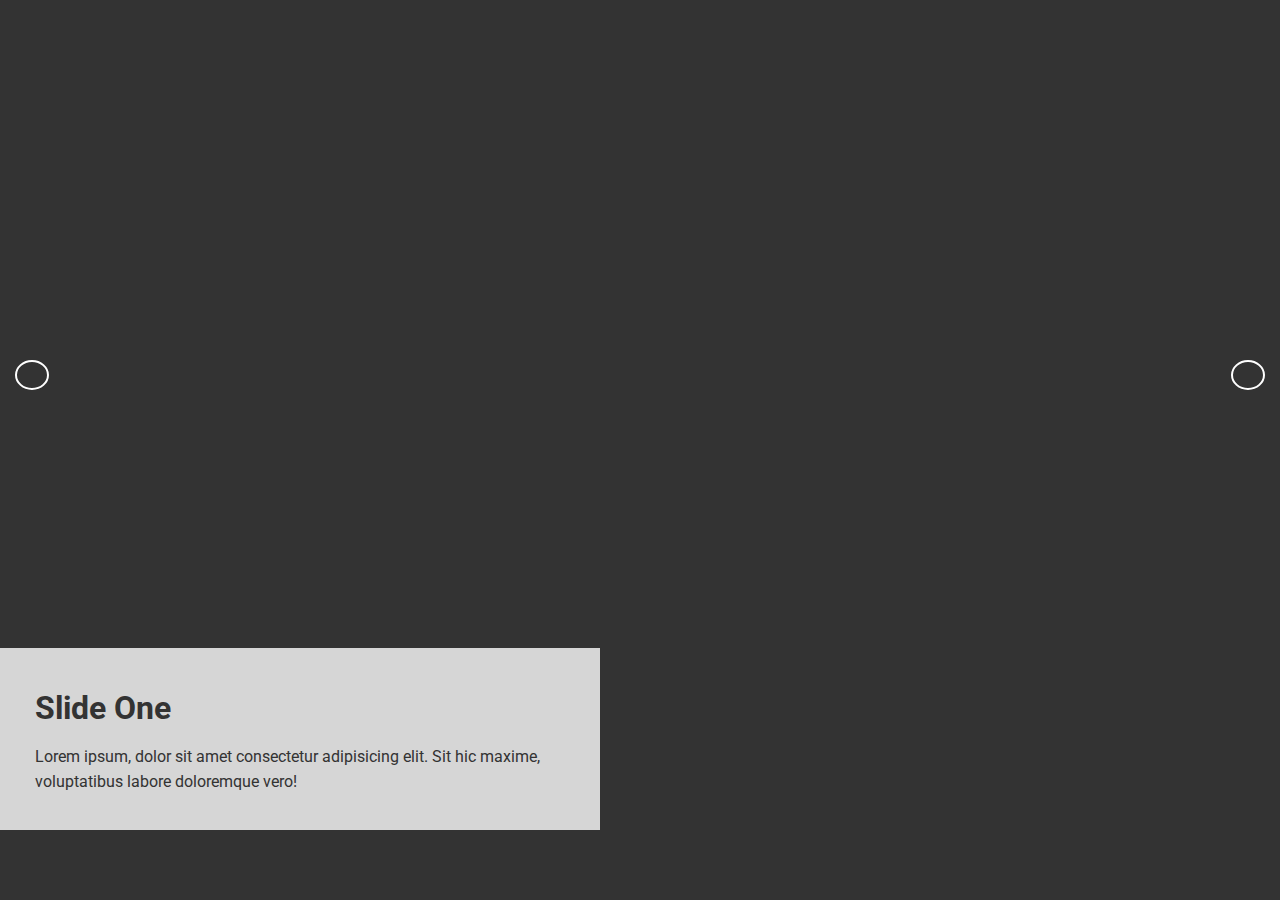
<file: task2/index.html>
<!DOCTYPE html>
<html lang="en">
  <head>
    <meta charset="UTF-8" />
    <meta name="viewport" content="width=device-width, initial-scale=1.0" />
    <meta http-equiv="X-UA-Compatible" content="ie=edge" />
    <title>Full Screen Slider</title>
    <link rel="stylesheet" crossorigin="anonymous" />
    <link rel="stylesheet" href="style.css" />
  </head>
  <body>
    <div class="slider">
      <div class="slide current">
        <div class="content">
          <h1>Slide One</h1>
          <p>
            Lorem ipsum, dolor sit amet consectetur adipisicing elit. Sit hic
            maxime, voluptatibus labore doloremque vero!
          </p>
        </div>
      </div>
      <div class="slide">
        <div class="content">
          <h1>Slide Two</h1>
          <p>
            Lorem ipsum, dolor sit amet consectetur adipisicing elit. Sit hic
            maxime, voluptatibus labore doloremque vero!
          </p>
        </div>
      </div>
      <div class="slide">
        <div class="content">
          <h1>Slide Three</h1>
          <p>
            Lorem ipsum, dolor sit amet consectetur adipisicing elit. Sit hic
            maxime, voluptatibus labore doloremque vero!
          </p>
        </div>
      </div>
      <div class="slide">
        <div class="content">
          <h1>Slide Four</h1>
          <p>
            Lorem ipsum, dolor sit amet consectetur adipisicing elit. Sit hic
            maxime, voluptatibus labore doloremque vero!
          </p>
        </div>
      </div>
      <div class="slide">
        <div class="content">
          <h1>Slide Five</h1>
          <p>
            Lorem ipsum, dolor sit amet consectetur adipisicing elit. Sit hic
            maxime, voluptatibus labore doloremque vero!
          </p>
        </div>
      </div>
      <div class="slide">
        <div class="content">
          <h1>Slide Six</h1>
          <p>
            Lorem ipsum, dolor sit amet consectetur adipisicing elit. Sit hic
            maxime, voluptatibus labore doloremque vero!
          </p>
        </div>
      </div>
    </div>
    <div class="buttons">
      <button id="prev"><i class="fas fa-arrow-left"></i></button>
      <button id="next"><i class="fas fa-arrow-right"></i></button>
    </div>

    <script src="main.js"></script>
  </body>
</html>
</file>
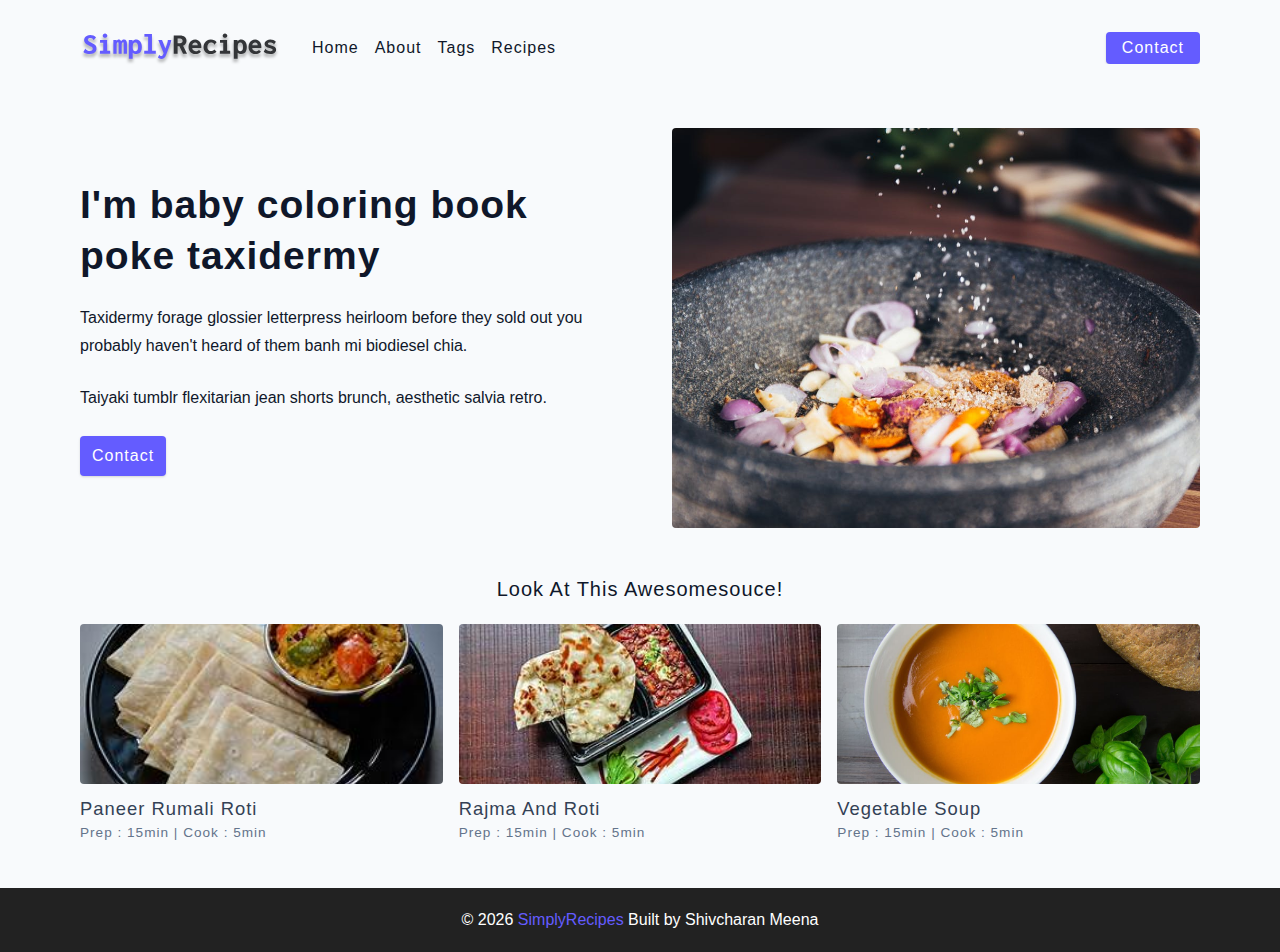
<file: task3/images/about.html>
<!DOCTYPE html>
<html lang="en">
  <head>
    <meta charset="UTF-8" />
    <meta http-equiv="X-UA-Compatible" content="IE=edge" />
    <meta name="viewport" content="width=device-width, initial-scale=1.0" />
    <title>About || Final</title>
    <!-- favicon -->
    <link rel="shortcut icon" href="./favicon.ico" type="image/x-icon" />
    <!-- normalize -->
    <link rel="stylesheet" href="./css/normalize.css" />
    <!-- font-awesome -->
    <link
      rel="stylesheet"
      href="https://cdnjs.cloudflare.com/ajax/libs/font-awesome/5.14.0/css/all.min.css"
    />
    <!-- main css -->
    <link rel="stylesheet" href="./css/main.css" />
  </head>
  <body>
    <!-- nav  -->
    <nav class="navbar">
      <div class="nav-center">
        <div class="nav-header">
          <a href="index.html" class="nav-logo">
            <img src="./logo.svg" alt="simply recipes" />
          </a>
          <button class="nav-btn btn">
            <i class="fas fa-align-justify"></i>
          </button>
        </div>
        <div class="nav-links">
          <a href="index.html" class="nav-link"> home </a>
          <a href="about.html" class="nav-link"> about </a>
          <a href="tags.html" class="nav-link"> tags </a>
          <a href="recipes.html" class="nav-link"> recipes </a>

          <div class="nav-link contact-link">
            <a href="contact.html" class="btn"> contact </a>
          </div>
        </div>
      </div>
    </nav>
    <!-- end of nav -->
    <main class="page">
      <section class="about-page">
        <article>
          <h2>I'm baby coloring book poke taxidermy</h2>
          <p>
            Taxidermy forage glossier letterpress heirloom before they sold out
            you probably haven't heard of them banh mi biodiesel chia.
          </p>
          <p>
            Taiyaki tumblr flexitarian jean shorts brunch, aesthetic salvia
            retro.
          </p>
          <a href="contact.html" class="btn"> contact </a>
        </article>
        <!-- needs fixes -->
        <img
          src="./about.jpeg"
          alt="Person Pouring Salt in Bowl"
          class="img about-img"
        />
      </section>
      <section class="featured-recipes">
        <h5 class="featured-title">Look At This Awesomesouce!</h5>
        <div class="recipes-list">
          <!-- single recipe -->
          <a href="single-recipe.html" class="recipe">
            <img
              src="./paneer-rumali-roti.jpeg"
              class="img recipe-img"
              alt=""
            />
            <h5>Paneer Rumali Roti</h5>
            <p>Prep : 15min | Cook : 5min</p>
          </a>
          <!-- end of single recipe -->
          <!-- single recipe -->
          <a href="single-recipe.html" class="recipe">
            <img src="./rajma-roti.jpeg" class="img recipe-img" alt="" />
            <h5>Rajma and Roti</h5>
            <p>Prep : 15min | Cook : 5min</p>
          </a>
          <!-- end of single recipe -->
          <!-- single recipe -->
          <a href="single-recipe.html" class="recipe">
            <img src="./recipe-3.jpeg" class="img recipe-img" alt="" />
            <h5>Vegetable Soup</h5>
            <p>Prep : 15min | Cook : 5min</p>
          </a>
          <!-- end of single recipe -->
        </div>
      </section>
    </main>
    <!-- footer -->
    <footer class="page-footer">
      <p>
        &copy; <span id="date"></span>
        <span class="footer-logo">SimplyRecipes</span> Built by Shivcharan Meena
      </p>
    </footer>
    <script src="./app.js"></script>
  </body>
</html>
</file>
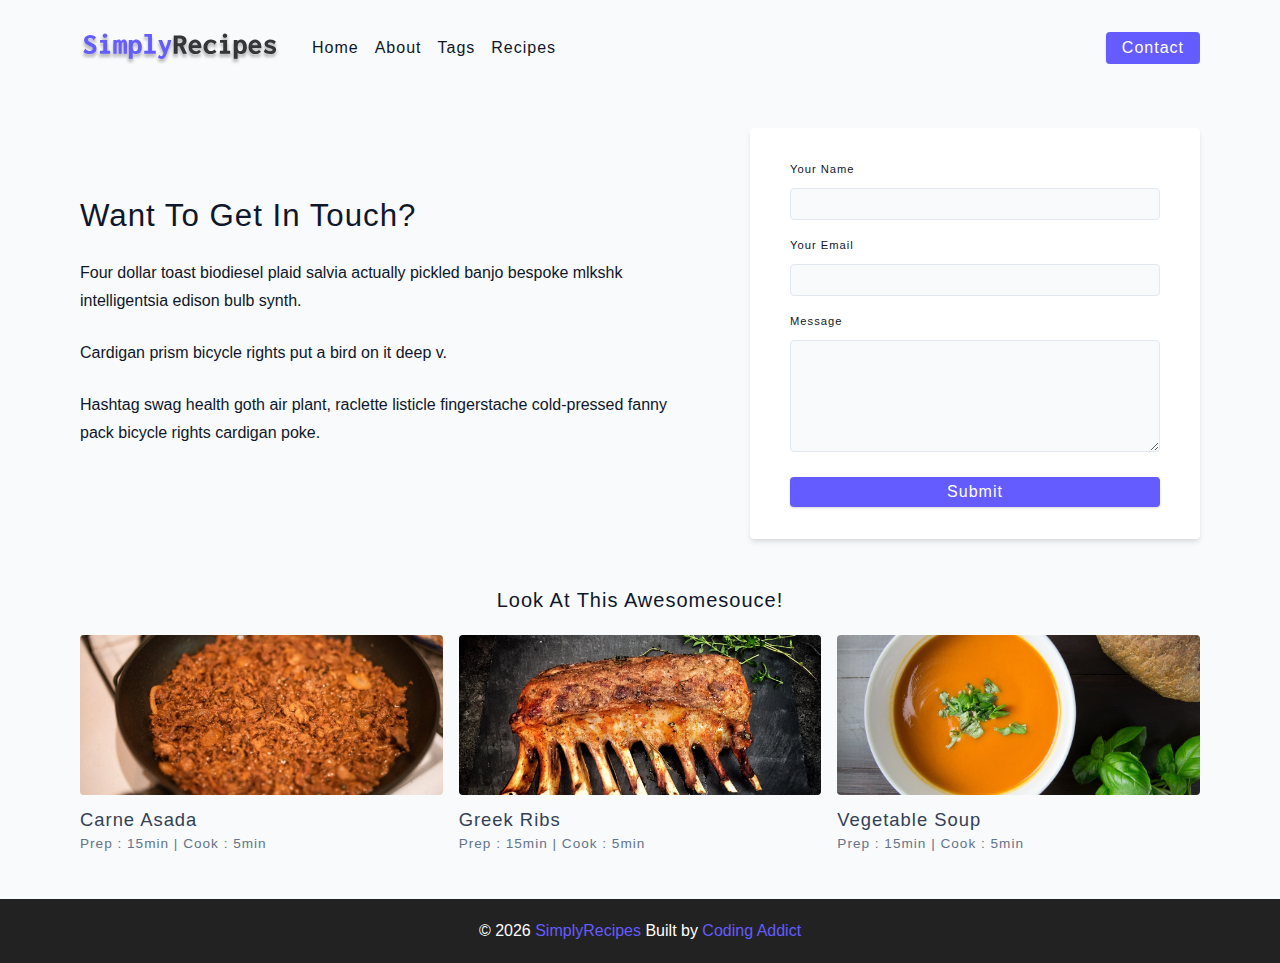
<file: task3/images/contact.html>
<!DOCTYPE html>
<html lang="en">
  <head>
    <meta charset="UTF-8" />
    <meta http-equiv="X-UA-Compatible" content="IE=edge" />
    <meta name="viewport" content="width=device-width, initial-scale=1.0" />
    <title>Contact || Final</title>
    <!-- favicon -->
    <link rel="shortcut icon" href="./favicon.ico" type="image/x-icon" />
    <!-- normalize -->
    <link rel="stylesheet" href="./css/normalize.css" />
    <!-- font-awesome -->
    <link
      rel="stylesheet"
      href="https://cdnjs.cloudflare.com/ajax/libs/font-awesome/5.14.0/css/all.min.css"
    />
    <!-- main css -->
    <link rel="stylesheet" href="./css/main.css" />
  </head>
  <body>
    <!-- nav  -->
    <nav class="navbar">
      <div class="nav-center">
        <div class="nav-header">
          <a href="index.html" class="nav-logo">
            <img src="./logo.svg" alt="simply recipes" />
          </a>
          <button class="nav-btn btn">
            <i class="fas fa-align-justify"></i>
          </button>
        </div>
        <div class="nav-links">
          <a href="index.html" class="nav-link"> home </a>
          <a href="about.html" class="nav-link"> about </a>
          <a href="tags.html" class="nav-link"> tags </a>
          <a href="recipes.html" class="nav-link"> recipes </a>

          <div class="nav-link contact-link">
            <a href="contact.html" class="btn"> contact </a>
          </div>
        </div>
      </div>
    </nav>
    <!-- end of nav -->
    <main class="page">
      <section class="contact-container">
        <article class="contact-info">
          <h3>Want To Get In Touch?</h3>
          <p>
            Four dollar toast biodiesel plaid salvia actually pickled banjo
            bespoke mlkshk intelligentsia edison bulb synth.
          </p>
          <p>Cardigan prism bicycle rights put a bird on it deep v.</p>
          <p>
            Hashtag swag health goth air plant, raclette listicle fingerstache
            cold-pressed fanny pack bicycle rights cardigan poke.
          </p>
        </article>
        <article>
          <form class="form contact-form">
            <div class="form-row">
              <label html="name" class="form-label">your name</label>
              <input type="text" name="name" id="name" class="form-input" />
            </div>
            <div class="form-row">
              <label html="email" class="form-label">your email</label>
              <input type="text" name="email" id="email" class="form-input" />
            </div>
            <div class="form-row">
              <label html="message" class="form-label">message</label>
              <textarea
                name="message"
                id="message"
                class="form-textarea"
              ></textarea>
            </div>
            <button type="submit" class="btn btn-block">submit</button>
          </form>
        </article>
      </section>
      <!-- featured recipes -->
      <section class="featured-recipes">
        <h5 class="featured-title">Look At This Awesomesouce!</h5>
        <div class="recipes-list">
          <!-- single recipe -->
          <a href="single-recipe.html" class="recipe">
            <img src="./recipe-1.jpeg" class="img recipe-img" alt="" />
            <h5>Carne Asada</h5>
            <p>Prep : 15min | Cook : 5min</p>
          </a>
          <!-- end of single recipe -->
          <!-- single recipe -->
          <a href="single-recipe.html" class="recipe">
            <img src="./recipe-2.jpeg" class="img recipe-img" alt="" />
            <h5>Greek Ribs</h5>
            <p>Prep : 15min | Cook : 5min</p>
          </a>
          <!-- end of single recipe -->
          <!-- single recipe -->
          <a href="single-recipe.html" class="recipe">
            <img src="./recipe-3.jpeg" class="img recipe-img" alt="" />
            <h5>Vegetable Soup</h5>
            <p>Prep : 15min | Cook : 5min</p>
          </a>
          <!-- end of single recipe -->
        </div>
      </section>
    </main>
    <!-- footer -->
    <footer class="page-footer">
      <p>
        &copy; <span id="date"></span>
        <span class="footer-logo">SimplyRecipes</span> Built by
        <a href="https://www.johnsmilga.com/">Coding Addict</a>
      </p>
    </footer>
    <script src="./app.js"></script>
  </body>
</html>
</file>
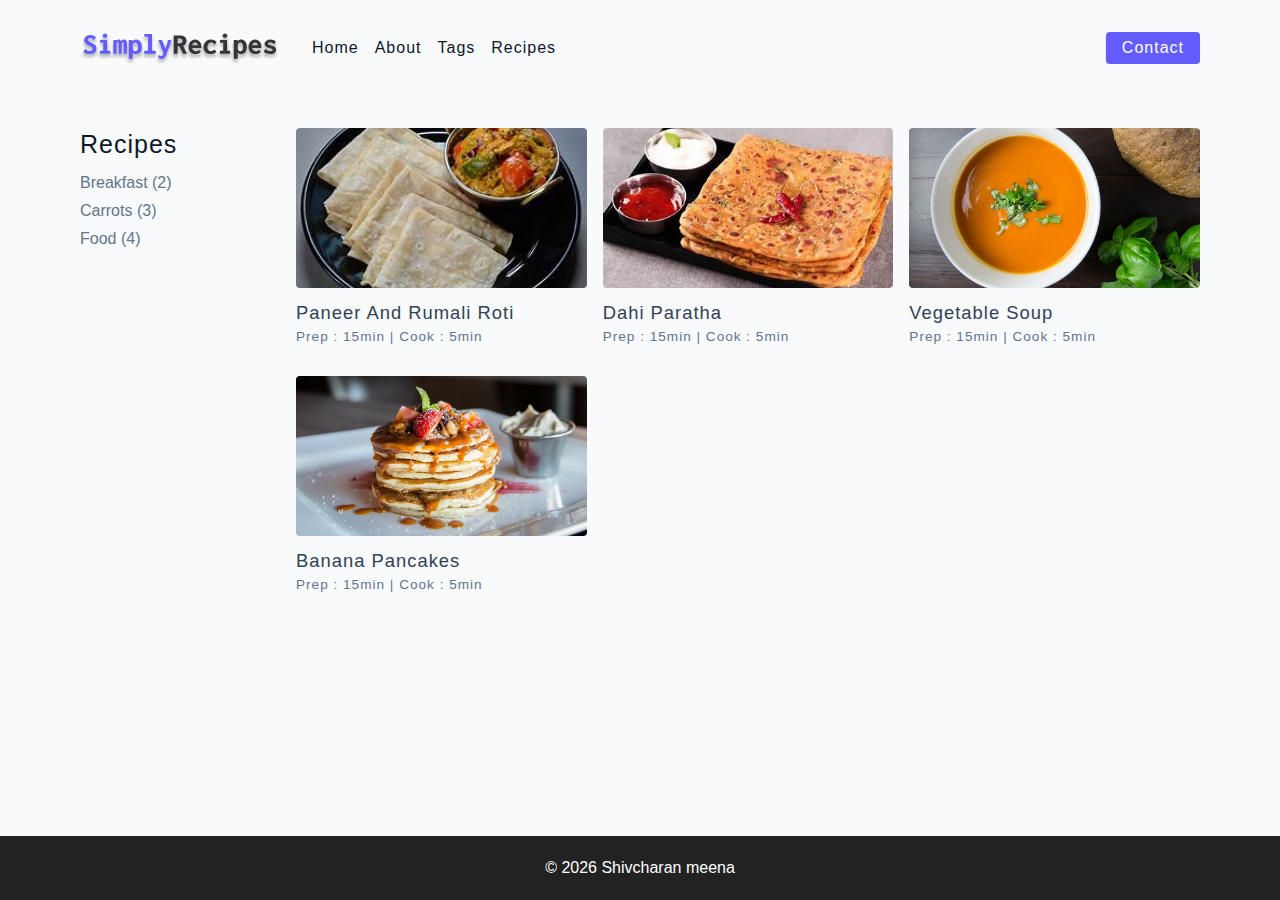
<file: task3/images/recipes.html>
<!DOCTYPE html>
<html lang="en">
  <head>
    <meta charset="UTF-8" />
    <meta http-equiv="X-UA-Compatible" content="IE=edge" />
    <meta name="viewport" content="width=device-width, initial-scale=1.0" />
    <title>Recipes || Final</title>
    <!-- favicon -->
    <link rel="shortcut icon" href="./favicon.ico" type="image/x-icon" />
    <!-- normalize -->
    <link rel="stylesheet" href="./css/normalize.css" />
    <!-- font-awesome -->
    <link
      rel="stylesheet"
      href="https://cdnjs.cloudflare.com/ajax/libs/font-awesome/5.14.0/css/all.min.css"
    />
    <!-- main css -->
    <link rel="stylesheet" href="./css/main.css" />
  </head>
  <body>
    <!-- nav  -->
    <nav class="navbar">
      <div class="nav-center">
        <div class="nav-header">
          <a href="index.html" class="nav-logo">
            <img src="./logo.svg" alt="simply recipes" />
          </a>
          <button class="nav-btn btn">
            <i class="fas fa-align-justify"></i>
          </button>
        </div>
        <div class="nav-links">
          <a href="index.html" class="nav-link"> home </a>
          <a href="about.html" class="nav-link"> about </a>
          <a href="tags.html" class="nav-link"> tags </a>
          <a href="recipes.html" class="nav-link"> recipes </a>

          <div class="nav-link contact-link">
            <a href="contact.html" class="btn"> contact </a>
          </div>
        </div>
      </div>
    </nav>
    <!-- end of nav -->
    <!-- main -->
    <main class="page">
      <section class="recipes-container">
        <!-- tag container -->
        <div class="tags-container">
          <h4>recipes</h4>
          <div class="tags-list">
            <a href="tag-template.html">Breakfast (2)</a>
            <a href="tag-template.html">Carrots (3)</a>
            <a href="tag-template.html">Food (4)</a>
          </div>
        </div>
        <!-- end of tag container -->
        <!-- recipes list -->
        <div class="recipes-list">
          <!-- single recipe -->
          <a href="single-recipe.html" class="recipe">
            <img
              src="./paneer-rumali-roti.jpeg"
              class="img recipe-img"
              alt=""
            />
            <h5>Paneer and Rumali roti</h5>
            <p>Prep : 15min | Cook : 5min</p>
          </a>
          <!-- end of single recipe -->
          <!-- single recipe -->
          <a href="single-recipe.html" class="recipe">
            <img src="./dahi -paratha.jpeg" class="img recipe-img" alt="" />
            <h5>Dahi paratha</h5>
            <p>Prep : 15min | Cook : 5min</p>
          </a>
          <!-- end of single recipe -->
          <!-- single recipe -->
          <a href="single-recipe.html" class="recipe">
            <img src="./recipe-3.jpeg" class="img recipe-img" alt="" />
            <h5>Vegetable Soup</h5>
            <p>Prep : 15min | Cook : 5min</p>
          </a>
          <!-- end of single recipe -->
          <!-- single recipe -->
          <a href="single-recipe.html" class="recipe">
            <img src="./recipe-4.jpeg" class="img recipe-img" alt="" />
            <h5>Banana Pancakes</h5>
            <p>Prep : 15min | Cook : 5min</p>
          </a>
          <!-- end of single recipe -->
        </div>
      </section>
    </main>
    <!-- end of main -->
    <!-- footer -->
    <footer class="page-footer">
      <p>
        &copy; <span id="date"></span>
        Shivcharan meena
      </p>
    </footer>

    <script src="./app.js"></script>
  </body>
</html>
</file>
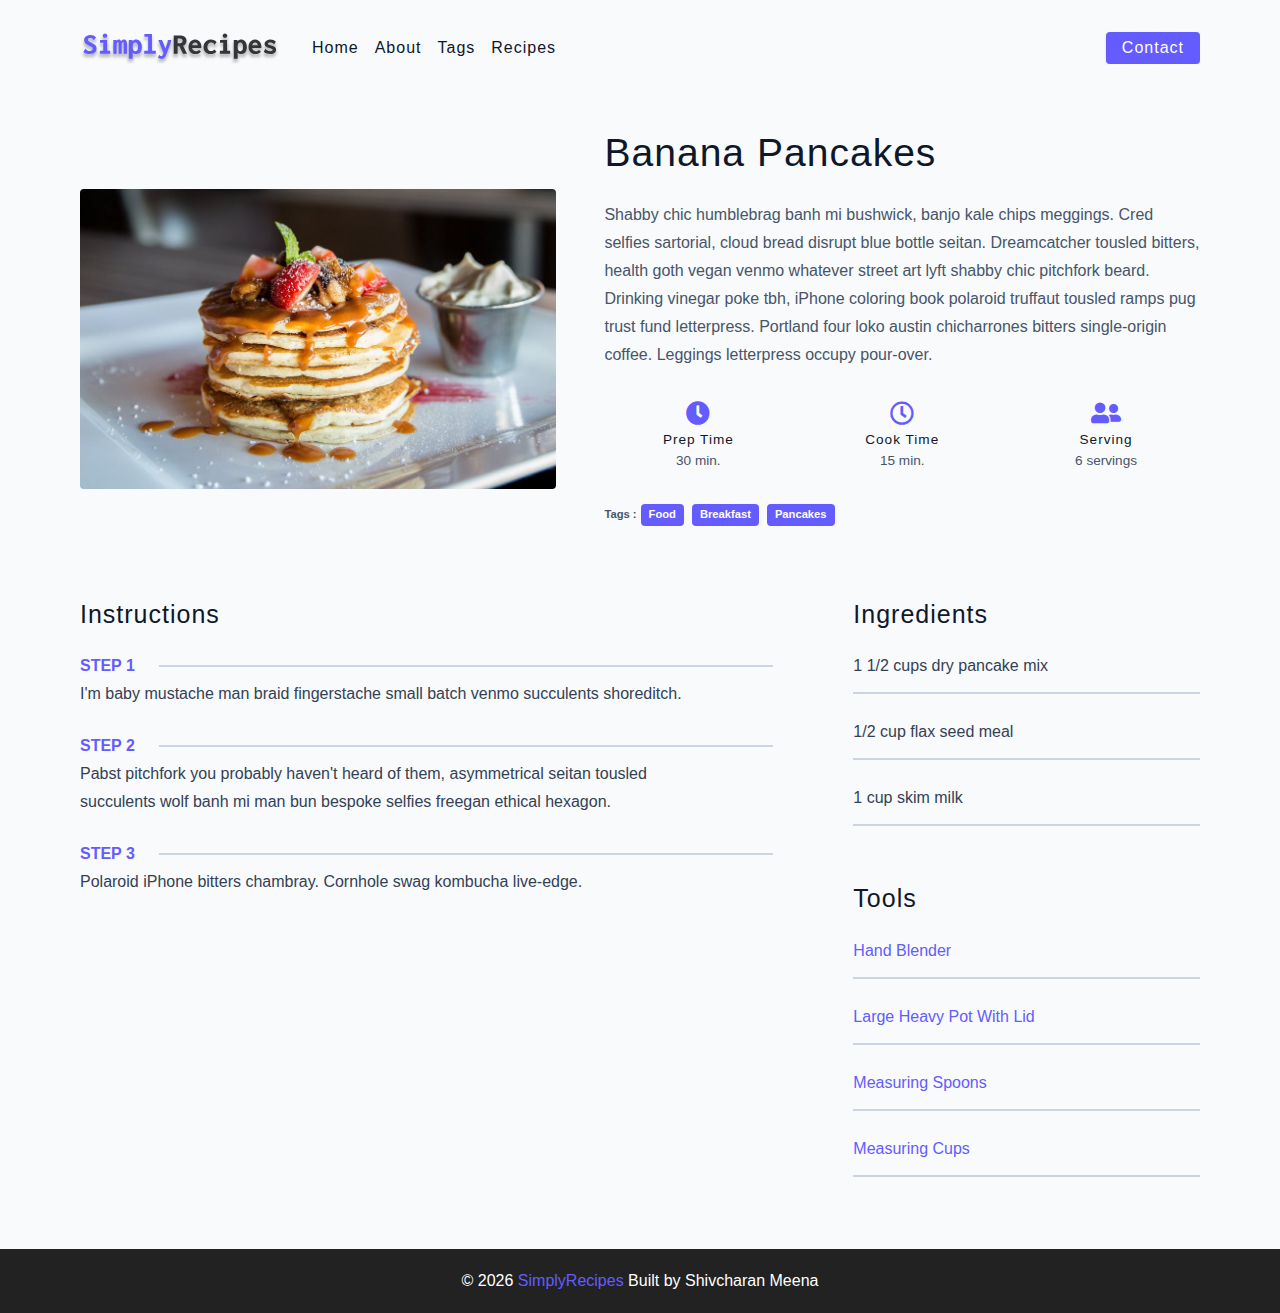
<file: task3/images/single-recipe.html>
<!DOCTYPE html>
<html lang="en">
  <head>
    <meta charset="UTF-8" />
    <meta http-equiv="X-UA-Compatible" content="IE=edge" />
    <meta name="viewport" content="width=device-width, initial-scale=1.0" />
    <title>Single Recipe || Final</title>
    <!-- favicon -->
    <link rel="shortcut icon" href="./favicon.ico" type="image/x-icon" />
    <!-- normalize -->
    <link rel="stylesheet" href="./css/normalize.css" />
    <!-- font-awesome -->
    <link
      rel="stylesheet"
      href="https://cdnjs.cloudflare.com/ajax/libs/font-awesome/5.14.0/css/all.min.css"
    />
    <!-- main css -->
    <link rel="stylesheet" href="./css/main.css" />
  </head>
  <body>
    <!-- nav  -->
    <nav class="navbar">
      <div class="nav-center">
        <div class="nav-header">
          <a href="index.html" class="nav-logo">
            <img src="./logo.svg" alt="simply recipes" />
          </a>
          <button class="nav-btn btn">
            <i class="fas fa-align-justify"></i>
          </button>
        </div>
        <div class="nav-links">
          <a href="index.html" class="nav-link"> home </a>
          <a href="about.html" class="nav-link"> about </a>
          <a href="tags.html" class="nav-link"> tags </a>
          <a href="recipes.html" class="nav-link"> recipes </a>

          <div class="nav-link contact-link">
            <a href="contact.html" class="btn"> contact </a>
          </div>
        </div>
      </div>
    </nav>
    <!-- end of nav -->
    <main class="page">
      <div class="recipe-page">
        <section class="recipe-hero">
          <img src="./recipe-4.jpeg" class="img recipe-hero-img" />
          <article class="recipe-info">
            <h2>Banana Pancakes</h2>
            <p>
              Shabby chic humblebrag banh mi bushwick, banjo kale chips
              meggings. Cred selfies sartorial, cloud bread disrupt blue bottle
              seitan. Dreamcatcher tousled bitters, health goth vegan venmo
              whatever street art lyft shabby chic pitchfork beard. Drinking
              vinegar poke tbh, iPhone coloring book polaroid truffaut tousled
              ramps pug trust fund letterpress. Portland four loko austin
              chicharrones bitters single-origin coffee. Leggings letterpress
              occupy pour-over.
            </p>
            <div class="recipe-icons">
              <article>
                <i class="fas fa-clock"></i>
                <h5>prep time</h5>
                <p>30 min.</p>
              </article>
              <article>
                <i class="far fa-clock"></i>
                <h5>cook time</h5>
                <p>15 min.</p>
              </article>
              <article>
                <i class="fas fa-user-friends"></i>
                <h5>serving</h5>
                <p>6 servings</p>
              </article>
            </div>
            <p class="recipe-tags">
              Tags : <a href="tag-template.html">Food</a>
              <a href="tag-template.html">breakfast</a>
              <a href="tag-template.html">pancakes</a>
            </p>
          </article>
        </section>
        <!-- content -->
        <section class="recipe-content">
          <article>
            <h4>instructions</h4>
            <!-- single instruction -->
            <div class="single-instruction">
              <header>
                <p>step 1</p>
                <div></div>
              </header>
              <p>
                I'm baby mustache man braid fingerstache small batch venmo
                succulents shoreditch.
              </p>
            </div>
            <!-- end of single instruction -->
            <!-- single instruction -->
            <div class="single-instruction">
              <header>
                <p>step 2</p>
                <div></div>
              </header>
              <p>
                Pabst pitchfork you probably haven't heard of them, asymmetrical
                seitan tousled succulents wolf banh mi man bun bespoke selfies
                freegan ethical hexagon.
              </p>
            </div>
            <!-- end of single instruction -->
            <!-- single instruction -->
            <div class="single-instruction">
              <header>
                <p>step 3</p>
                <div></div>
              </header>
              <p>
                Polaroid iPhone bitters chambray. Cornhole swag kombucha
                live-edge.
              </p>
            </div>
            <!-- end of single instruction -->
          </article>
          <article class="second-column">
            <div>
              <h4>ingredients</h4>
              <p class="single-ingredient">1 1/2 cups dry pancake mix</p>
              <p class="single-ingredient">1/2 cup flax seed meal</p>
              <p class="single-ingredient">1 cup skim milk</p>
            </div>
            <div>
              <h4>tools</h4>
              <p class="single-tool">Hand Blender</p>
              <p class="single-tool">Large Heavy Pot With Lid</p>
              <p class="single-tool">Measuring Spoons</p>
              <p class="single-tool">Measuring Cups</p>
            </div>
          </article>
        </section>
      </div>
    </main>
    <!-- footer -->
    <footer class="page-footer">
      <p>
        &copy; <span id="date"></span>
        <span class="footer-logo">SimplyRecipes</span> Built by Shivcharan Meena
      </p>
    </footer>
    <script src="./app.js"></script>
  </body>
</html>
</file>
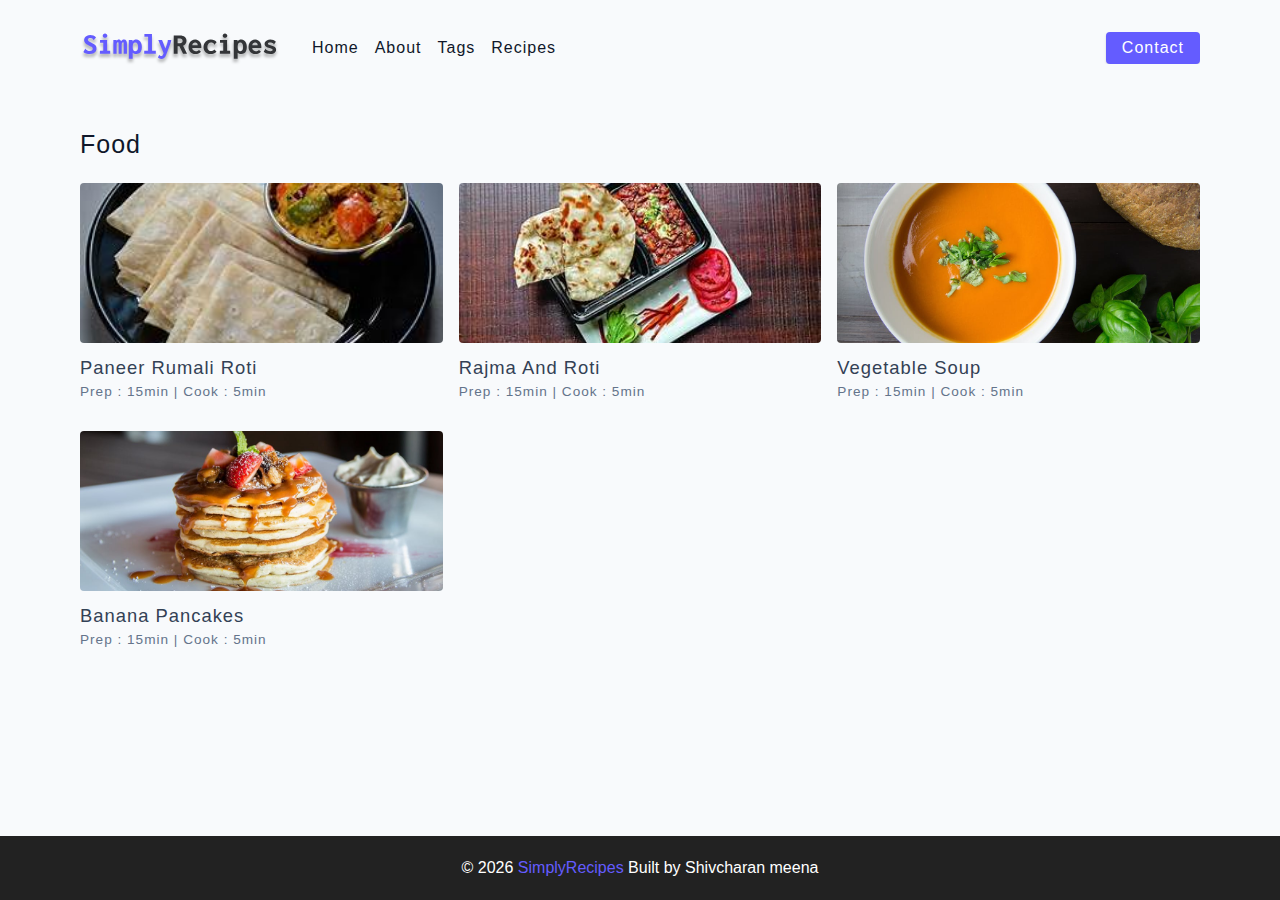
<file: task3/images/tag-template.html>
<!DOCTYPE html>
<html lang="en">
  <head>
    <meta charset="UTF-8" />
    <meta http-equiv="X-UA-Compatible" content="IE=edge" />
    <meta name="viewport" content="width=device-width, initial-scale=1.0" />
    <title>Recipe Template || Final</title>
    <!-- favicon -->
    <link rel="shortcut icon" href="./favicon.ico" type="image/x-icon" />
    <!-- normalize -->
    <link rel="stylesheet" href="./css/normalize.css" />
    <!-- font-awesome -->
    <link
      rel="stylesheet"
      href="https://cdnjs.cloudflare.com/ajax/libs/font-awesome/5.14.0/css/all.min.css"
    />
    <!-- main css -->
    <link rel="stylesheet" href="./css/main.css" />
  </head>
  <body>
    <!-- nav  -->
    <nav class="navbar">
      <div class="nav-center">
        <div class="nav-header">
          <a href="index.html" class="nav-logo">
            <img src="./logo.svg" alt="simply recipes" />
          </a>
          <button class="nav-btn btn">
            <i class="fas fa-align-justify"></i>
          </button>
        </div>
        <div class="nav-links">
          <a href="index.html" class="nav-link"> home </a>
          <a href="about.html" class="nav-link"> about </a>
          <a href="tags.html" class="nav-link"> tags </a>
          <a href="recipes.html" class="nav-link"> recipes </a>

          <div class="nav-link contact-link">
            <a href="contact.html" class="btn"> contact </a>
          </div>
        </div>
      </div>
    </nav>
    <!-- end of nav -->
    <main class="page">
      <div class="featured-recipes">
        <h4>Food</h4>
        <!-- recipes list -->
        <div class="recipes-list">
          <!-- single recipe -->
          <a href="single-recipe.html" class="recipe">
            <img
              src="./paneer-rumali-roti.jpeg"
              class="img recipe-img"
              alt=""
            />
            <h5>Paneer Rumali Roti</h5>
            <p>Prep : 15min | Cook : 5min</p>
          </a>
          <!-- end of single recipe -->
          <!-- single recipe -->
          <a href="single-recipe.html" class="recipe">
            <img src="./rajma-roti.jpeg" class="img recipe-img" alt="" />
            <h5>Rajma and Roti</h5>
            <p>Prep : 15min | Cook : 5min</p>
          </a>
          <!-- end of single recipe -->
          <!-- single recipe -->
          <a href="single-recipe.html" class="recipe">
            <img src="./recipe-3.jpeg" class="img recipe-img" alt="" />
            <h5>Vegetable Soup</h5>
            <p>Prep : 15min | Cook : 5min</p>
          </a>
          <!-- end of single recipe -->
          <!-- single recipe -->
          <a href="single-recipe.html" class="recipe">
            <img src="./recipe-4.jpeg" class="img recipe-img" alt="" />
            <h5>Banana Pancakes</h5>
            <p>Prep : 15min | Cook : 5min</p>
          </a>
          <!-- end of single recipe -->
        </div>
        <!-- end of recipe list -->
      </div>
    </main>
    <!-- footer -->
    <footer class="page-footer">
      <p>
        &copy; <span id="date"></span>
        <span class="footer-logo">SimplyRecipes</span> Built by Shivcharan meena
      </p>
    </footer>
    <script src="./app.js"></script>
  </body>
</html>
</file>
<file: task2/style.css>
@import url('https://fonts.googleapis.com/css?family=Roboto');

* {
    box-sizing: border-box;
    margin: 0;
    padding: 0;
}

body {
    font-family: 'Roboto', sans-serif;
    background: #333;
    color: #fff;
    line-height: 1.6;
}

.slider {
    position: relative;
    overflow: hidden;
    height: 100vh;
    width: 100vw;
}

.slide {
    position: absolute;
    top: 0;
    left: 0;
    width: 100%;
    height: 100%;
    opacity: 0;
    transition: opacity 0.4s ease-in-out;
}

.slide.current {
    opacity: 1;
}

.slide .content {
    position: absolute;
    bottom: 70px;
    left: -600px;
    opacity: 0;
    width: 600px;
    background-color: rgba(255, 255, 255, 0.8);
    color: #333;
    padding: 35px;
}

.slide .content h1 {
    margin-bottom: 10px;
}

.slide.current .content {
    opacity: 1;
    transform: translateX(600px);
    transition: all 0.7s ease-in-out 0.3s;
}

.buttons button#next {
    position: absolute;
    top: 40%;
    right: 15px;
}

.buttons button#prev {
    position: absolute;
    top: 40%;
    left: 15px;
}

.buttons button {
    border: 2px solid #fff;
    background-color: transparent;
    color: #fff;
    cursor: pointer;
    padding: 13px 15px;
    border-radius: 50%;
    outline: none;
}

.buttons button:hover {
    background-color: #fff;
    color: #333;
}

@media (max-width: 500px) {
    .slide .content {
        bottom: -300px;
        left: 0;
        width: 100%;
    }

    .slide.current .content {
        transform: translateY(-300px);
    }
}



/* Backgorund Images */

.slide:first-child {
    background: url('https://source.unsplash.com/RyRpq9SUwAU/1600x900') no-repeat center top/cover;
}

.slide:nth-child(2) {
    background: url('https://source.unsplash.com/BeOW_PJjA0w/1600x900') no-repeat center top/cover;
}

.slide:nth-child(3) {
    background: url('https://source.unsplash.com/TMOeGZw9NY4/1600x900') no-repeat center top/cover;
}

.slide:nth-child(4) {
    background: url('https://source.unsplash.com/yXpA_eCbtzI/1600x900') no-repeat center top/cover;
}

.slide:nth-child(5) {
    background: url('https://source.unsplash.com/ULmaQh9Gvbg/1600x900') no-repeat center top/cover;
}

.slide:nth-child(6) {
    background: url('https://source.unsplash.com/ggZuL3BTSJU/1600x900') no-repeat center center/cover;
}
</file>
<file: task3/images/css/main.css>
*,
::after,
::before {
    box-sizing: border-box;
}

/* fonts */

@import url('https://fonts.googleapis.com/css2?family=Roboto:wght@400;500;600&family=Montserrat&display=swap');

html {
    font-size: 100%;
}

/*16px*/

:root {
    /* colors */
    --primary-100: #e2e0ff;
    --primary-200: #c1beff;
    --primary-300: #a29dff;
    --primary-400: #837dff;
    --primary-500: #645cff;
    --primary-600: #504acc;
    --primary-700: #3c3799;
    --primary-800: #282566;
    --primary-900: #141233;

    /* grey */
    --grey-50: #f8fafc;
    --grey-100: #f1f5f9;
    --grey-200: #e2e8f0;
    --grey-300: #cbd5e1;
    --grey-400: #94a3b8;
    --grey-500: #64748b;
    --grey-600: #475569;
    --grey-700: #334155;
    --grey-800: #1e293b;
    --grey-900: #0f172a;
    /* rest of the colors */
    --black: #222;
    --white: #fff;
    --red-light: #f8d7da;
    --red-dark: #842029;
    --green-light: #d1e7dd;
    --green-dark: #0f5132;

    /* fonts  */
    --headingFont: 'Roboto', sans-serif;
    --bodyFont: 'Nunito', sans-serif;
    --smallText: 0.7em;
    /* rest of the vars */
    --backgroundColor: var(--grey-50);
    --textColor: var(--grey-900);
    --borderRadius: 0.25rem;
    --letterSpacing: 1px;
    --transition: 0.3s ease-in-out all;
    --max-width: 1120px;
    --fixed-width: 600px;

    /* box shadow*/
    --shadow-1: 0 1px 3px 0 rgba(0, 0, 0, 0.1), 0 1px 2px 0 rgba(0, 0, 0, 0.06);
    --shadow-2: 0 4px 6px -1px rgba(0, 0, 0, 0.1),
        0 2px 4px -1px rgba(0, 0, 0, 0.06);
    --shadow-3: 0 10px 15px -3px rgba(0, 0, 0, 0.1),
        0 4px 6px -2px rgba(0, 0, 0, 0.05);
    --shadow-4: 0 20px 25px -5px rgba(0, 0, 0, 0.1),
        0 10px 10px -5px rgba(0, 0, 0, 0.04);
}

body {
    background: var(--backgroundColor);
    font-family: var(--bodyFont);
    font-weight: 400;
    line-height: 1.75;
    color: var(--textColor);
}

p {
    margin-top: 0;
    margin-bottom: 1.5rem;
    max-width: 40em;
}

h1,
h2,
h3,
h4,
h5 {
    margin: 0;
    margin-bottom: 1.38rem;
    font-family: var(--headingFont);
    font-weight: 400;
    line-height: 1.3;
    text-transform: capitalize;
    letter-spacing: var(--letterSpacing);
}

h1 {
    margin-top: 0;
    font-size: 3.052rem;
}

h2 {
    font-size: 2.441rem;
}

h3 {
    font-size: 1.953rem;
}

h4 {
    font-size: 1.563rem;
}

h5 {
    font-size: 1.25rem;
}

small,
.text-small {
    font-size: var(--smallText);
}

a {
    text-decoration: none;
}

ul {
    list-style-type: none;
    padding: 0;
}

.img {
    width: 100%;
    display: block;
    object-fit: cover;
}

/* buttons */

.btn {
    cursor: pointer;
    color: var(--white);
    background: var(--primary-500);
    border: transparent;
    border-radius: var(--borderRadius);
    letter-spacing: var(--letterSpacing);
    padding: 0.375rem 0.75rem;
    box-shadow: var(--shadow-1);
    transition: var(--transtion);
    text-transform: capitalize;
    display: inline-block;
}

.btn:hover {
    background: var(--primary-700);
    box-shadow: var(--shadow-3);
}

.btn-hipster {
    color: var(--primary-500);
    background: var(--primary-200);
}

.btn-hipster:hover {
    color: var(--primary-200);
    background: var(--primary-700);
}

.btn-block {
    width: 100%;
}

/* alerts */
.alert {
    padding: 0.375rem 0.75rem;
    margin-bottom: 1rem;
    border-color: transparent;
    border-radius: var(--borderRadius);
}

.alert-danger {
    color: var(--red-dark);
    background: var(--red-light);
}

.alert-success {
    color: var(--green-dark);
    background: var(--green-light);
}

/* form */

.form {
    width: 90vw;
    max-width: var(--fixed-width);
    background: var(--white);
    border-radius: var(--borderRadius);
    box-shadow: var(--shadow-2);
    padding: 2rem 2.5rem;
    margin: 3rem auto;
}

.form-label {
    display: block;
    font-size: var(--smallText);
    margin-bottom: 0.5rem;
    text-transform: capitalize;
    letter-spacing: var(--letterSpacing);
}

.form-input,
.form-textarea {
    width: 100%;
    padding: 0.375rem 0.75rem;
    border-radius: var(--borderRadius);
    background: var(--backgroundColor);
    border: 1px solid var(--grey-200);
}

.form-row {
    margin-bottom: 1rem;
}

.form-textarea {
    height: 7rem;
}

::placeholder {
    font-family: inherit;
    color: var(--grey-400);
}

.form-alert {
    color: var(--red-dark);
    letter-spacing: var(--letterSpacing);
    text-transform: capitalize;
}

/* alert */

@keyframes spinner {
    to {
        transform: rotate(360deg);
    }
}

.loading {
    width: 6rem;
    height: 6rem;
    border: 5px solid var(--grey-400);
    border-radius: 50%;
    border-top-color: var(--primary-500);
    animation: spinner 0.6s linear infinite;
}

.loading {
    margin: 0 auto;
}

/* title */

.title {
    text-align: center;
}

.title-underline {
    background: var(--primary-500);
    width: 7rem;
    height: 0.25rem;
    margin: 0 auto;
    margin-top: -1rem;
}

/*
=============== 
Navbar
===============
*/

.navbar {
    display: flex;
    align-items: center;
    justify-content: center;
}

.nav-center {
    width: 90vw;
    max-width: var(--max-width);
}

.nav-header {
    height: 6rem;
    display: flex;
    justify-content: space-between;
    align-items: center;
}

.nav-header img {
    width: 200px;
}

.nav-logo {
    display: flex;
    align-items: flex-end;
}

.nav-btn {
    padding: 0.15rem 0.75rem;
}

.nav-btn i {
    font-size: 1.25rem;
}

.nav-links {
    height: 0;
    overflow: hidden;
    display: flex;
    flex-direction: column;
    transition: var(--transition);
}

.show-links {
    height: 23.9375rem;
}

.nav-link {
    display: block;
    text-align: center;
    font-size: 1.25rem;
    text-transform: capitalize;
    color: var(--grey-900);
    letter-spacing: var(--letterSpacing);
    padding: 1rem 0;
    border-top: 1px solid var(--grey-500);
    transition: var(--transition);
}

.nav-link:hover {
    color: var(--primary-500);
}

.contact-link a {
    padding: 0.15rem 1rem;
}

@media screen and (min-width: 992px) {
    .navbar {
        height: 6rem;
    }

    .nav-center {
        display: flex;
        align-items: center;
    }

    .nav-header {
        padding: 0;
        margin-right: 2rem;
        height: auto;
    }

    .nav-btn {
        display: none;
    }

    .nav-links {
        height: auto !important;
        flex-direction: row;
        align-items: center;
        width: 100%;
    }

    .nav-link {
        padding: 0;
        border-top: none;
        margin-right: 1rem;
        font-size: 1rem;
    }

    .contact-link {
        margin-right: 0;
        margin-left: auto;
    }
}

/*
=============== 
Page
===============
*/

.page {
    width: 90vw;
    max-width: var(--max-width);
    margin: 0 auto;
}

.page {
    padding-top: 2rem;
    min-height: calc(100vh - (6rem + 4rem));
}

/*
=============== 
Footer
===============
*/

.page-footer {
    text-align: center;
    height: 4rem;
    display: flex;
    align-items: center;
    justify-content: center;
    background: var(--black);
    color: var(--white);
}

.page-footer h5 {
    margin-top: 0;
    margin-bottom: 0;
}

.page-footer p {
    margin-bottom: 0;
}

.page-footer .footer-logo,
.page-footer a {
    color: var(--primary-500);
}

/*
=============== 
Hero
===============
*/

.hero {
    height: 40vh;
    position: relative;
    margin-bottom: 2rem;
    background: url('../assets/main.jpeg') center/cover no-repeat;
    border-radius: var(--borderRadius);
}

.hero-container {
    position: absolute;
    top: 0;
    left: 0;
    width: 100%;
    height: 100%;
    display: flex;
    align-items: center;
    justify-content: center;
    background: rgba(0, 0, 0, 0.4);
    border-radius: var(--borderRadius);
}

.hero-text {
    color: var(--white);
    text-align: center;
}

@media only screen and (min-width: 768px) {
    .hero-text h1 {
        font-size: 4rem;
        margin-bottom: 0;
    }
}

/*
=============== 
Recipes 
===============
*/

.recipes-container {
    display: grid;
    gap: 2rem 1rem;
}

.recipes-list {
    display: grid;
    gap: 2rem 1rem;
    padding-bottom: 3rem;
}

.tags-container {
    order: 1;
    display: flex;
    flex-direction: column;
    padding-bottom: 3rem;
    /* background: blue; */
}

.tags-container h4 {
    margin-bottom: 0.5rem;
    font-weight: 500;
}

.tags-list {
    display: grid;
    grid-template-columns: 1fr 1fr 1fr;
}

.tags-list a {
    text-transform: capitalize;
    display: block;
    color: var(--grey-500);
    transition: var(--transition);
}

.tags-list a:hover {
    color: var(--primary-500);
}

.recipe {
    display: block;
}

.recipe-img {
    height: 15rem;
    border-radius: var(--borderRadius);
    margin-bottom: 1rem;
}

.recipe h5 {
    margin-bottom: 0;
    margin-top: 0.25rem;
    line-height: 1;
    color: var(--grey-700);
}

.recipe p {
    margin-bottom: 0;
    line-height: 1;
    color: var(--grey-500);
    margin-top: 0.5rem;
    letter-spacing: var(--letterSpacing);
}

@media screen and (min-width: 576px) {
    .recipes-list {
        grid-template-columns: 1fr 1fr;
    }

    .recipe-img {
        height: 10rem;
    }
}

@media screen and (min-width: 992px) {
    .recipes-container {
        grid-template-columns: 200px 1fr;
        gap: 1rem;
    }

    .recipes-list {
        grid-template-columns: 1fr 1fr;
    }

    .recipe p {
        font-size: 0.85rem;
    }

    .tags-container {
        order: 0;
        /* background: blue; */
    }

    .tags-list {
        display: grid;
        grid-template-columns: 1fr;
    }
}

@media screen and (min-width: 1200px) {
    .recipe h5 {
        font-size: 1.15rem;
    }

    .recipes-list {
        grid-template-columns: 1fr 1fr 1fr;
    }
}

/*
=============== 
Error
===============
*/
.error-page {
    text-align: center;
    padding-top: 5rem;
}

.error-page h1 {
    font-size: 9rem;
}

/*
=============== 
About Page
===============
*/

.about-page h2 {
    text-transform: none;
    font-weight: bold;
}

.about-page {
    display: grid;
    gap: 2rem 4rem;
    padding-bottom: 3rem;
}

.about-img {
    border-radius: var(--borderRadius);
    height: 300px;
}

@media screen and (min-width: 992px) {
    .about-page {
        grid-template-columns: 1fr 1fr;
        grid-template-rows: 400px;
        align-items: center;
    }

    .about-img {
        height: 100%;
    }
}

.featured-title {
    text-align: center;
}

/*
=============== 
Contact Page
===============
*/
.contact-form {
    width: 100%;
    margin: 0;
}

.contact-container {
    display: grid;
    gap: 2rem 3rem;
    padding-bottom: 3rem;
}

@media screen and (min-width: 992px) {
    .contact-container {
        grid-template-columns: 1fr 450px;
        align-items: center;
    }
}

/*
=============== 
Tags Page
===============
*/

.tags-wrapper {
    display: grid;
    gap: 2rem;
    padding-bottom: 3rem;
}

.tag {
    background: var(--grey-500);
    border-radius: var(--borderRadius);
    text-align: center;
    color: var(--white);
    transition: var(--transition);
    padding: 0.75rem 0;
}

.tag:hover {
    background: var(--primary-500);
}

.tag h5,
.tag p {
    margin-bottom: 0;
}

.tag h5 {
    font-weight: 600;
}

@media screen and (min-width: 576px) {
    .tags-wrapper {
        grid-template-columns: 1fr 1fr;
    }
}

@media screen and (min-width: 992px) {
    .tags-wrapper {
        grid-template-columns: 1fr 1fr 1fr;
    }
}

/*
=============== 
Recipe Template
===============
*/

.recipe-hero {
    display: grid;
    gap: 3rem;
}

.recipe-hero-img {
    height: 300px;
    border-radius: var(--borderRadius);
}

.recipe-info p {
    color: var(--grey-600);
}

.recipe-icons {
    display: grid;
    grid-template-columns: repeat(3, 1fr);
    gap: 1rem;
    margin: 2rem 0;
    text-align: center;
}

.recipe-icons i {
    font-size: 1.5rem;
    color: var(--primary-500);
}

.recipe-icons h5,
.recipe-icons p {
    margin-bottom: 0;
    font-size: 0.85em;
}

.recipe-icons p {
    color: var(--grey-600);
}

.recipe-tags {
    display: flex;
    align-items: center;
    flex-wrap: wrap;
    font-size: 0.7em;
    font-weight: 600;
}

.recipe-tags a {
    background: var(--primary-500);
    border-radius: var(--borderRadius);
    color: var(--white);
    padding: 0.05rem 0.5rem;
    margin: 0 0.25rem;
    text-transform: capitalize;
}

@media screen and (min-width: 992px) {
    .recipe-hero {
        grid-template-columns: 4fr 5fr;
        align-items: center;
    }
}

.recipe-content {
    padding: 3rem 0;
    display: grid;
    gap: 2rem 5rem;
}

@media screen and (min-width: 992px) {
    .recipe-content {
        grid-template-columns: 2fr 1fr;
    }
}

.single-instruction header {
    display: grid;
    grid-template-columns: auto 1fr;
    gap: 1.5rem;
    align-items: center;
}

.single-instruction header p {
    text-transform: uppercase;
    font-weight: 600;
    color: var(--primary-500);
    margin-bottom: 0;
}

.single-instruction>p {
    color: var(--grey-700);
}

.single-instruction header div {
    height: 2px;
    background: var(--grey-300);
}

.second-column {
    display: grid;
    row-gap: 2rem;
}

.single-ingredient {
    border-bottom: 2px solid var(--grey-300);
    padding-bottom: 0.75rem;
    color: var(--grey-700);
}

.single-tool {
    border-bottom: 2px solid var(--grey-300);
    padding-bottom: 0.75rem;
    color: var(--primary-500);
    text-transform: capitalize;
}
</file>
